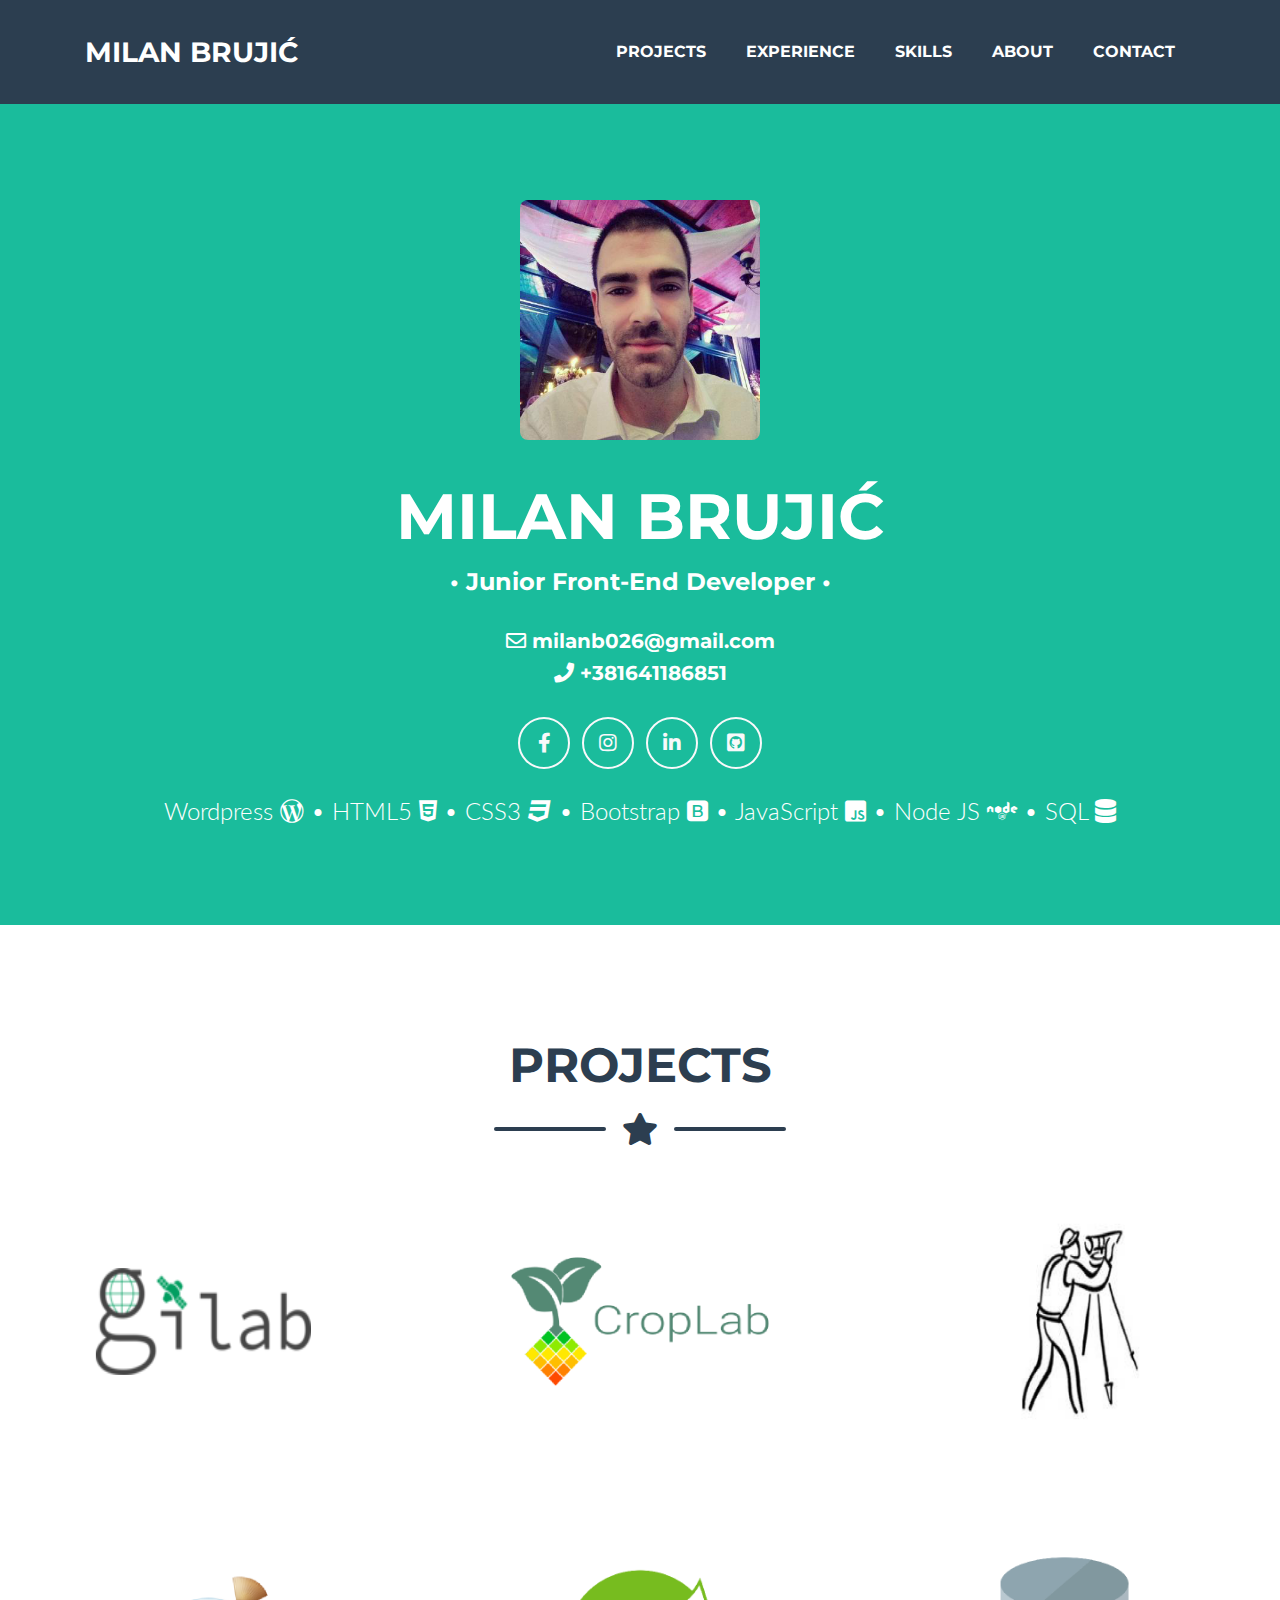
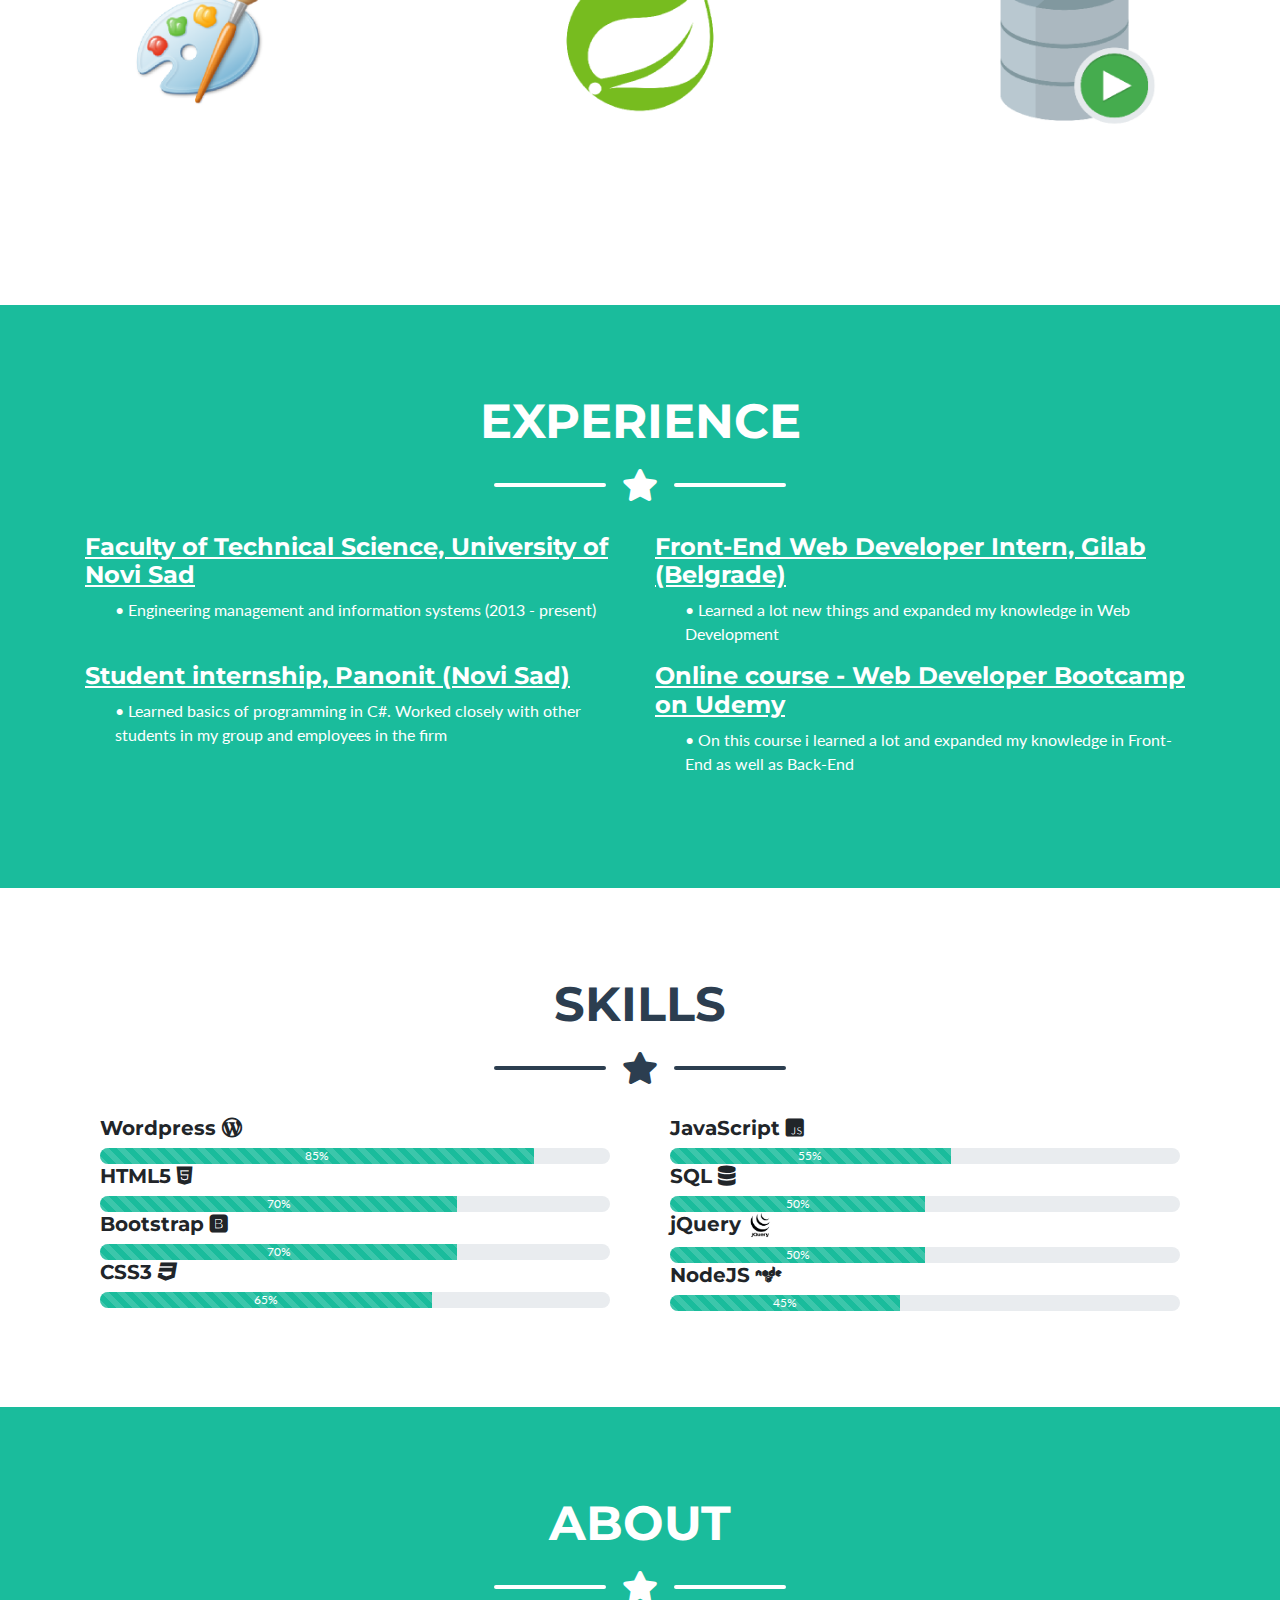
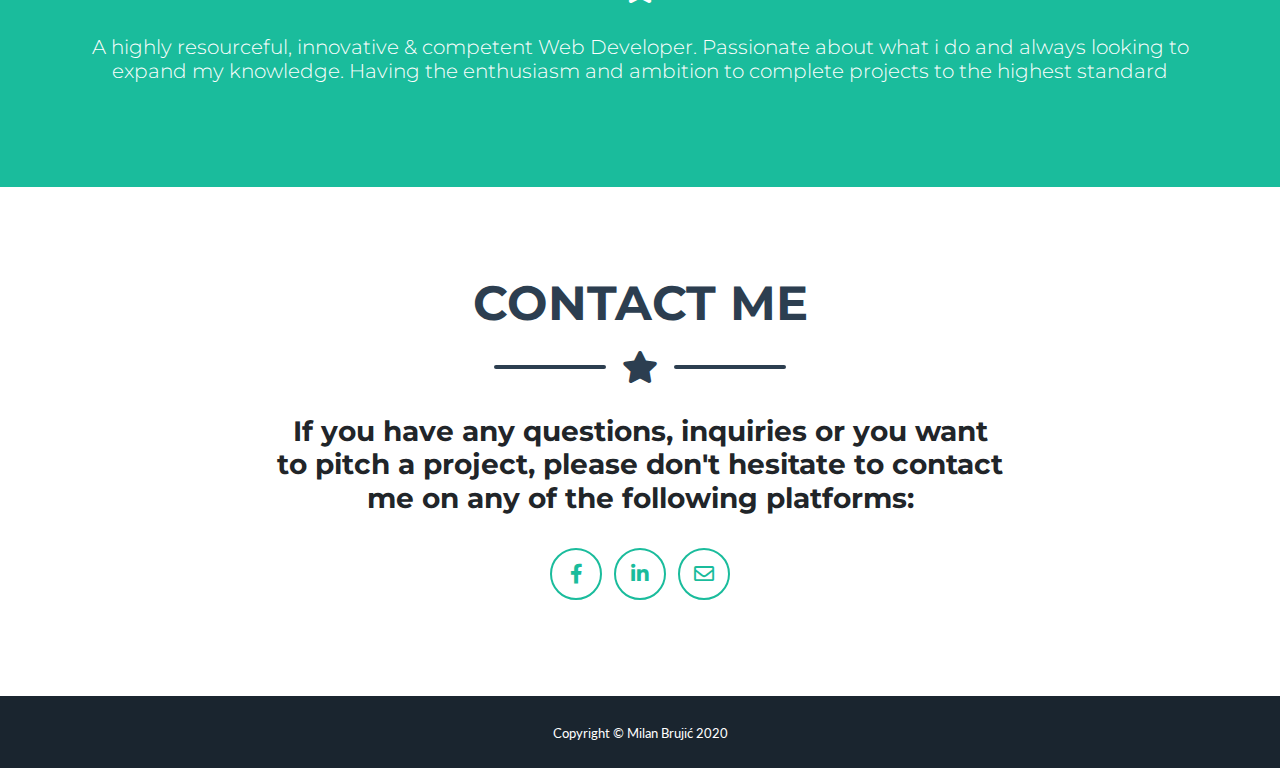
<file: index.html>
<!DOCTYPE html>
<html lang="en">

<head>

  <meta charset="utf-8">
  <meta name="viewport" content="width=device-width, initial-scale=1, shrink-to-fit=no">
  <meta name="description" content="Freelancer CV Milan Brujic">
  <meta name="author" content="Milan Brujić">
  <meta name="revisit-after" content="2 days">
  <meta name="robots" content="index,follow">
  <meta name="keywords"
    content="Freelancer, Freelancer Serbia, Front-End Developer, Frilenser Srbija, Junior Front-End Developer, Milan Brujić">
  <meta http-equiv="X-UA-Compatible" content="IE=7">
  <meta http-equiv="X-UA-Compatible" content="ie=edge">
  <meta property="og:image" content="https://MilanBrujic.github.io/logo.png">
  <meta property="og:image:type" content="image/png">
  <meta property="og:image:width" content="260">
  <meta property="og:image:height" content="260">
  <meta name="google-site-verification" content="mpJbLlCjZJVw_4vqIdKT2fJv0-cBDg9hPu5cdM8u38A" />

  <link rel="shortcut icon" href="/favicon.ico" type="image/x-icon">
  <link rel="icon" href="/favicon.ico" type="image/x-icon">

  <title>Milan Brujić</title>

  <!-- Custom fonts for this theme -->
  <link href="vendor/fontawesome-free/css/all.min.css" rel="stylesheet" type="text/css">
  <link href="https://fonts.googleapis.com/css?family=Montserrat:400,700" rel="stylesheet" type="text/css">
  <link href="https://fonts.googleapis.com/css?family=Lato:400,700,400italic,700italic" rel="stylesheet"
    type="text/css">

  <link rel="stylesheet" href="https://maxcdn.bootstrapcdn.com/bootstrap/4.4.1/css/bootstrap.min.css">
  <script src="https://ajax.googleapis.com/ajax/libs/jquery/3.4.1/jquery.min.js"></script>
  <script src="https://cdnjs.cloudflare.com/ajax/libs/popper.js/1.16.0/umd/popper.min.js"></script>
  <script src="https://maxcdn.bootstrapcdn.com/bootstrap/4.4.1/js/bootstrap.min.js"></script>

  <!-- Theme CSS -->
  <link href="css/freelancer.min.css" rel="stylesheet">


</head>
<!-- <div class="preloader"></div> -->

<body id="page-top">

  <!-- Navigation -->
  <nav class="navbar navbar-expand-lg bg-secondary text-uppercase fixed-top" id="mainNav">
    <div class="container">
      <a class="navbar-brand js-scroll-trigger" href="#page-top">Milan Brujić</a>
      <button class="navbar-toggler navbar-toggler-right text-uppercase font-weight-bold bg-primary text-white rounded"
        type="button" data-toggle="collapse" data-target="#navbarResponsive" aria-controls="navbarResponsive"
        aria-expanded="false" aria-label="Toggle navigation">
        Menu
        <i class="fas fa-bars"></i>
      </button>
      <div class="collapse navbar-collapse" id="navbarResponsive">
        <ul class="navbar-nav ml-auto">
          <li class="nav-item mx-0 mx-lg-1">
            <a class="nav-link py-3 px-0 px-lg-3 rounded js-scroll-trigger" href="#portfolio">Projects</a>
          </li>
          <li class="nav-item mx-0 mx-lg-1">
            <a class="nav-link py-3 px-0 px-lg-3 rounded js-scroll-trigger" href="#experience">Experience</a>
          </li>
          <li class="nav-item mx-0 mx-lg-1">
            <a class="nav-link py-3 px-0 px-lg-3 rounded js-scroll-trigger" href="#skills">Skills</a>
          </li>
          <li class="nav-item mx-0 mx-lg-1">
            <a class="nav-link py-3 px-0 px-lg-3 rounded js-scroll-trigger" href="#about">About</a>
          </li>
          <li class="nav-item mx-0 mx-lg-1">
            <a class="nav-link py-3 px-0 px-lg-3 rounded js-scroll-trigger" href="#contact">Contact</a>
          </li>
        </ul>
      </div>
    </div>
  </nav>

  <!-- Masthead -->
  <header class="masthead bg-primary text-white text-center">
    <div class="container d-flex align-items-center flex-column">

      <!-- Masthead Avatar Image -->
      <img class="masthead-avatar mb-5 rounded" src="img/milan.png" alt="Milan Brujić">

      <!-- Masthead Heading -->
      <h1 class="masthead-heading text-uppercase mb-0">Milan Brujić</h1><br>
      <h4>&#8226; Junior Front-End Developer &#8226;</h4><br>

      <h5><a href="mailto:milanb026@gmail.com"><i class="far fa-envelope"></i> milanb026@gmail.com</a></h5>
      <h5><a href="tel:+381641186851"><i class="fas fa-phone"></i> +381641186851</a></h5><br>

      <div class="row">

        <!-- Footer Social Icons -->
        <div class="col">
          <a class="btn btn-outline-light btn-social mx-1" target="#blank" href="https://www.facebook.com/milanbrujic">
            <i class="fab fa-fw fa-facebook-f"></i>
          </a>
          <a class="btn btn-outline-light btn-social mx-1" target="#blank" href="https://www.instagram.com/brujo0o/">
            <i class="fab fa-instagram"></i>
          </a>
          <a class="btn btn-outline-light btn-social mx-1" target="#blank"
            href="https://www.linkedin.com/in/milanbruji%C4%87/">
            <i class="fab fa-fw fa-linkedin-in"></i>
          </a>
          <a class="btn btn-outline-light btn-social mx-1" target="#blank" href="https://github.com/MilanBrujic/">
            <i class="fab fa-github-square"></i>
          </a>
        </div>

      </div><br>



      <!-- Icon Divider -->
      <!-- <div class="divider-custom divider-light">
        <div class="divider-custom-line"></div>
        <div class="divider-custom-icon">
          <i class="fas fa-star"></i>
        </div>
        <div class="divider-custom-line"></div>
      </div> -->

      <!-- Masthead Subheading -->
      <p class="masthead-subheading font-weight-light mb-0">Wordpress <i class="fab fa-wordpress-simple"></i> &#8226;
        HTML5 <i class="fab fa-html5"></i> &#8226; CSS3 <i class="fab fa-css3"></i> &#8226; Bootstrap <i
          class="fab fa-bootstrap"></i>
        &#8226; JavaScript <i class="fab fa-js-square"></i> &#8226; Node JS <i class="fab fa-node"></i> &#8226; SQL <i
          class="fas fa-database"></i></p>

    </div>
  </header>

  <!-- Portfolio Section -->
  <section class="page-section portfolio" id="portfolio">
    <row class="container">

      <!-- Portfolio Section Heading -->
      <h2 class="page-section-heading text-center text-uppercase text-secondary mb-0">Projects</h2>

      <!-- Icon Divider -->
      <div class="divider-custom">
        <div class="divider-custom-line"></div>
        <div class="divider-custom-icon">
          <i class="fas fa-star"></i>
        </div>
        <div class="divider-custom-line"></div>
      </div>

      <!-- Portfolio Grid Items -->
      <div class="row">

        <!-- Portfolio Item 1 -->
        <div class="col-md-6 col-lg-4">
          <div class="portfolio-item mx-auto" data-toggle="modal" data-target="#portfolioModal1">
            <div class="portfolio-item-caption d-flex align-items-center justify-content-center h-100 w-100">
              <div class="portfolio-item-caption-content text-center text-white">
                <i class="fas fa-satellite-dish fa-3x"></i><br><br>
                <i class="fab fa-wordpress-simple"></i>
              </div>
            </div>
            <img class="img-fluid" src="img/portfolio/gilab.svg" alt="gilab">
          </div>
        </div>

        <!-- Portfolio Item 2 -->
        <div class="col-md-6 col-lg-4">
          <div class="portfolio-item mx-auto" data-toggle="modal" data-target="#portfolioModal2">
            <div class="portfolio-item-caption d-flex align-items-center justify-content-center h-100 w-100">
              <div class="portfolio-item-caption-content text-center text-white">
                <i class="fas fa-seedling fa-3x"></i><br><br>
                <i class="fab fa-wordpress-simple"></i>
              </div>
            </div>
            <img class="img-fluid" src="img/portfolio/croplab.png" alt="croplab">
          </div>
        </div>

        <!-- Portfolio Item 3 -->
        <div class="col-md-6 col-lg-4">
          <div class="portfolio-item mx-auto" data-toggle="modal" data-target="#portfolioModal3">
            <div class="portfolio-item-caption d-flex align-items-center justify-content-center h-100 w-100">
              <div class="portfolio-item-caption-content text-center text-white">
                <i class="fas fa-ruler-combined fa-3x"></i><br><br>
                <i class="fab fa-bootstrap"></i>
              </div>
            </div>
            <img class="img-fluid" src="img/portfolio/geosever2.png" alt="Geo-Sever">
          </div>
        </div>

      </div>
      <div class="row">
        <!-- Portfolio Item 4 -->
        <div class="col-md-6 col-lg-4">
          <div class="portfolio-item mx-auto" data-toggle="modal" data-target="#portfolioModal4">
            <div class="portfolio-item-caption d-flex align-items-center justify-content-center h-100 w-100">
              <div class="portfolio-item-caption-content text-center text-white">College Project<br><br>
                <i class="fas fa-palette fa-3x"></i><br><br>
                <i class="fab fa-java fa-2x"></i>
              </div>
            </div>
            <img class="img-fluid" src="img/portfolio/paint.png" alt="">
          </div>
        </div>

        <!-- Portfolio Item 5 -->
        <div class="col-md-6 col-lg-4">
          <div class="portfolio-item mx-auto" data-toggle="modal" data-target="#portfolioModal5">
            <div class="portfolio-item-caption d-flex align-items-center justify-content-center h-100 w-100">
              <div class="portfolio-item-caption-content text-center text-white">College Project<br><br>
                <i class="fas fa-leaf fa-3x"></i><br><br>
                <i class="fab fa-angular fa-2x"></i>
              </div>
            </div>
            <img class="img-fluid" src="img/portfolio/sts.png" alt="">
          </div>
        </div>

        <!-- Portfolio Item 6 -->
        <div class="col-md-6 col-lg-4">
          <div class="portfolio-item mx-auto" data-toggle="modal" data-target="#portfolioModal6">
            <div class="portfolio-item-caption d-flex align-items-center justify-content-center h-100 w-100">
              <div class="portfolio-item-caption-content text-center text-white">College Project<br><br>
                <i class="fas fa-database fa-3x"></i></i><br><br>
                <i class="fas fa-server fa-2x"></i>
              </div>
            </div>
            <img class="img-fluid" src="img/portfolio/oracle.png" alt="">
          </div>
        </div>

      </div>

      </div>
  </section>

  <section class="page-section bg-primary text-white mb-0" id="experience">
    <div class="container">
      <h2 class="page-section-heading text-center text-uppercase text-white">Experience</h2>

      <div class="divider-custom divider-light">
        <div class="divider-custom-line"></div>
        <div class="divider-custom-icon">
          <i class="fas fa-star"></i>
        </div>
        <div class="divider-custom-line"></div>
      </div>

      <div class="row">
        <div class="col-lg-6">
          <h4><u>Faculty of Technical Science, University of Novi Sad</u></h4>
          <p style="padding-left: 30px;">&#8226; Engineering management and information systems (2013 - present)</p><br>
          <h4><u>Student internship, Panonit (Novi Sad)</u></h4>
          <p style="padding-left: 30px;">&#8226; Learned
            basics of programming in C#. Worked closely with other students in my
            group and employees in the firm</p>

        </div>
        <div class="col-lg-6">
          <h4><u>Front-End Web Developer Intern, Gilab (Belgrade)</u></h4>
          <p style="padding-left: 30px;">&#8226; Learned a lot new things and expanded my knowledge in Web Development
          </p>
          <h4><u>Online course - <a href="https://www.udemy.com/course/the-web-developer-bootcamp/">Web Developer
                Bootcamp on Udemy</a></u></h4>
          <p style="padding-left: 30px;">&#8226; On this <a
              href="https://www.udemy.com/course/the-web-developer-bootcamp/">course</a> i learned a lot and expanded my
            knowledge in Front-End
            as well as Back-End</p>


        </div>

      </div>

    </div>


  </section>

  <section class="page-section" id="skills">
    <div class="container">

      <!-- Contact Section Heading -->
      <h2 class="page-section-heading text-center text-uppercase text-secondary mb-0" id="skills">Skills</h2>

      <!-- Icon Divider -->
      <div class="divider-custom">
        <div class="divider-custom-line"></div>
        <div class="divider-custom-icon">
          <i class="fas fa-star"></i>
        </div>
        <div class="divider-custom-line"></div>
      </div>
      <div class="row">
        <div class="col-6">
          <div class="container">
            <h5>Wordpress <i class="fab fa-wordpress-simple"></i></h5>
            <div class="progress">
              <div class="progress-bar progress-bar-striped progress-bar-animated" style="width:85%">85%</div>
            </div>
          </div>
          <div class="container">
            <h5>HTML5 <i class="fab fa-html5"></i></h5>
            <div class="progress">
              <div class="progress-bar progress-bar-striped progress-bar-animated" style="width:70%">70%</div>
            </div>
          </div>
          <div class="container">
            <h5>Bootstrap <i class="fab fa-bootstrap"></i></h5>
            <div class="progress">
              <div class="progress-bar progress-bar-striped progress-bar-animated" style="width:70%">70%</div>
            </div>
          </div>
          <div class="container">
            <h5>CSS3 <i class="fab fa-css3"></i></h5>
            <div class="progress">
              <div class="progress-bar progress-bar-striped progress-bar-animated" style="width:65%">65%</div>
            </div>
          </div>
        </div>
        <div class="col-6">
          <div class="container">
            <h5>JavaScript <i class="fab fa-js-square"></i></h5>
            <div class="progress">
              <div class="progress-bar progress-bar-striped progress-bar-animated" style="width:55%">55%</div>
            </div>
          </div>
          <div class="container">
            <h5>SQL <i class="fas fa-database"></i></h5>
            <div class="progress">
              <div class="progress-bar progress-bar-striped progress-bar-animated" style="width:50%">50%</div>
            </div>
          </div>
          <div class="container">
            <h5>jQuery <img src="img/jquery.png" width="26px" alt="jquery"></h5>
            <div class="progress">
              <div class="progress-bar progress-bar-striped progress-bar-animated" style="width:50%">50%</div>
            </div>
          </div>

          <div class="container">
            <h5>NodeJS <i class="fab fa-node"></i></h5>
            <div class="progress">
              <div class="progress-bar progress-bar-striped progress-bar-animated" style="width:45%">45%</div>
            </div>
          </div>

        </div>
      </div>



    </div>
  </section>

  <!-- About Section -->
  <section class="page-section bg-primary text-white mb-0" id="about">
    <div class="container">

      <!-- About Section Heading -->
      <h2 class="page-section-heading text-center text-uppercase text-white">About</h2>

      <!-- Icon Divider -->
      <div class="divider-custom divider-light">
        <div class="divider-custom-line"></div>
        <div class="divider-custom-icon">
          <i class="fas fa-star"></i>
        </div>
        <div class="divider-custom-line"></div>
      </div>

      <!-- About Section Content -->
      <div class="row">
        <div class="col ml-auto text-center">
          <h4 class="lead">A highly resourceful, innovative & competent Web Developer. Passionate about what i do and
            always looking
            to expand my knowledge. Having the enthusiasm and ambition to complete projects to the highest standard</h4>
        </div>
      </div>
    </div>
  </section>

  <!-- Contact Section -->
  <section class="page-section" id="contact">
    <div class="container">

      <!-- Contact Section Heading -->
      <h2 class="page-section-heading text-center text-uppercase text-secondary mb-0">Contact Me</h2>

      <!-- Icon Divider -->
      <div class="divider-custom">
        <div class="divider-custom-line"></div>
        <div class="divider-custom-icon">
          <i class="fas fa-star"></i>
        </div>
        <div class="divider-custom-line"></div>
      </div>

      <!-- Contact Section Form -->
      <div class="row">
        <div class="col-lg-8 mx-auto">
          <h3 class="text-center">If you have any questions, inquiries or you want to pitch a project, please don't hesitate to contact me on any of
            the following platforms:</h3><br>
          <div class="col text-center">
            <a class="btn btn-outline-primary btn-social mx-1" target="#blank"
              href="https://www.facebook.com/milanbrujic">
              <i class="fab fa-fw fa-facebook-f"></i>
            </a>
            <a class="btn btn-outline-primary btn-social mx-1" target="#blank"
              href="https://www.linkedin.com/in/milanbruji%C4%87/">
              <i class="fab fa-fw fa-linkedin-in"></i>
            </a>

            <a class="btn btn-outline-primary btn-social mx-1" target="#blank" href="mailto:milanb026@gmail.com">
              <i class="far fa-envelope"></i>
            </a>
            <!-- To configure the contact form email address, go to mail/contact_me.php and update the email address in the PHP file on line 19. -->
            <!-- <form name="sentMessage" id="contactForm" novalidate="novalidate">
            <div class="control-group">
              <div class="form-group floating-label-form-group controls mb-0 pb-2">
                <label>Name</label>
                <input class="form-control" id="name" type="text" placeholder="Name" required="required"
                  data-validation-required-message="Please enter your name.">
                <p class="help-block text-danger"></p>
              </div>
            </div>
            <div class="control-group">
              <div class="form-group floating-label-form-group controls mb-0 pb-2">
                <label>Email Address</label>
                <input class="form-control" id="email" type="email" placeholder="Email Address" required="required"
                  data-validation-required-message="Please enter your email address.">
                <p class="help-block text-danger"></p>
              </div>
            </div>
            <div class="control-group">
              <div class="form-group floating-label-form-group controls mb-0 pb-2">
                <label>Phone Number</label>
                <input class="form-control" id="phone" type="tel" placeholder="Phone Number" required="required"
                  data-validation-required-message="Please enter your phone number.">
                <p class="help-block text-danger"></p>
              </div>
            </div>
            <div class="control-group">
              <div class="form-group floating-label-form-group controls mb-0 pb-2">
                <label>Message</label>
                <textarea class="form-control" id="message" rows="5" placeholder="Message" required="required"
                  data-validation-required-message="Please enter a message."></textarea>
                <p class="help-block text-danger"></p>
              </div>
            </div>
            <br>
            <div id="success"></div>
            <div class="form-group">
              <button type="submit" class="btn btn-primary btn-xl" id="sendMessageButton">Send</button>
            </div>
          </form> -->

          </div>
        </div>

      </div>
  </section>


  <!-- <footer class="footer text-center">
    <div class="container">
      <div class="row">


        <div class="col">
          <h4 class="text-uppercase mb-4">Social Links</h4>
          <a class="btn btn-outline-light btn-social mx-1" target="#blank" href="https://www.facebook.com/milanbrujic">
            <i class="fab fa-fw fa-facebook-f"></i>
          </a>
          <a class="btn btn-outline-light btn-social mx-1" target="#blank" href="https://www.instagram.com/brujo0o/">
            <i class="fab fa-instagram"></i>
          </a>
          <a class="btn btn-outline-light btn-social mx-1" target="#blank"
            href="https://www.linkedin.com/in/milanbruji%C4%87/">
            <i class="fab fa-fw fa-linkedin-in"></i>
          </a>
          <a class="btn btn-outline-light btn-social mx-1" target="#blank"
            href="https://github.com/MilanBrujic/">
            <i class="fab fa-github-square"></i>
          </a>
        </div>

      </div>
    </div>
  </footer> -->

  <!-- Copyright Section -->
  <section class="copyright py-4 text-center text-white">
    <div class="container">
      <small>Copyright &copy; Milan Brujić 2020</small>
    </div>
  </section>

  <!-- Scroll to Top Button (Only visible on small and extra-small screen sizes) -->
  <div class="scroll-to-top d-lg position-fixed ">
    <a class="js-scroll-trigger d-block text-center text-white rounded" href="#page-top">
      <i class="fa fa-chevron-up"></i>
    </a>
  </div>

  <!-- Portfolio Modals -->

  <!-- Portfolio Modal 1 -->
  <div class="portfolio-modal modal fade" id="portfolioModal1" tabindex="-1" role="dialog"
    aria-labelledby="portfolioModal1Label" aria-hidden="true">
    <div class="modal-dialog modal-xl" role="document">
      <div class="modal-content">
        <button type="button" class="close" data-dismiss="modal" aria-label="Close">
          <span aria-hidden="true">
            <i class="fas fa-times"></i>
          </span>
        </button>
        <div class="modal-body text-center">
          <div class="container">
            <div class="row justify-content-center">
              <div class="col-lg-8">
                <!-- Portfolio Modal - Title -->
                <h2 class="portfolio-modal-title text-secondary mb-0">GILab</h2>
                <!-- Icon Divider -->
                <div class="divider-custom">
                  <div class="divider-custom-line"></div>
                  <div class="divider-custom-icon">
                    <i class="fas fa-star"></i>
                  </div>
                  <div class="divider-custom-line"></div>
                </div>
                <!-- Portfolio Modal - Image -->
                <img class="img-fluid rounded mb-5" src="img/portfolio/gilab.png" width="550px" alt="gilab">
                <!-- Portfolio Modal - Text -->
                <p class="mb-5">Gilab is a dynamic website desinged and
                  made in Wordpress. It offers a very clean and user friendly UI/UX with smooth scrolling and
                  transitioning. It's also fully responsive with tablet and mobile devices.
                  On this project I expanded my skills in working with Wordpress CMS and had a very pleasant experience
                  in making it.
                </p>
                <a type="button" class="btn btn-primary" href="https://gilab.rs" target="#blank"><i
                    class="fas fa-globe"></i> View Site</a>
                <button class="btn btn-primary" href="#" data-dismiss="modal">
                  <i class="fas fa-times fa-fw"></i>
                  Close Window
                </button>
              </div>
            </div>
          </div>
        </div>
      </div>
    </div>
  </div>

  <!-- Portfolio Modal 2 -->
  <div class="portfolio-modal modal fade" id="portfolioModal2" tabindex="-1" role="dialog"
    aria-labelledby="portfolioModal2Label" aria-hidden="true">
    <div class="modal-dialog modal-xl" role="document">
      <div class="modal-content">
        <button type="button" class="close" data-dismiss="modal" aria-label="Close">
          <span aria-hidden="true">
            <i class="fas fa-times"></i>
          </span>
        </button>
        <div class="modal-body text-center">
          <div class="container">
            <div class="row justify-content-center">
              <div class="col-lg-8">
                <!-- Portfolio Modal - Title -->
                <h2 class="portfolio-modal-title text-secondary mb-0">CropLab</h2>
                <!-- Icon Divider -->
                <div class="divider-custom">
                  <div class="divider-custom-line"></div>
                  <div class="divider-custom-icon">
                    <i class="fas fa-star"></i>
                  </div>
                  <div class="divider-custom-line"></div>
                </div>
                <!-- Portfolio Modal - Image -->
                <img class="img-fluid rounded mb-5" src="img/portfolio/croplab.png" width="550px" alt="CropLab">
                <!-- Portfolio Modal - Text -->
                <p class="mb-5">CropLab is a dynamic website desinged and
                  made in Wordpress. It offers a very clean and user friendly UI/UX with smooth scrolling and
                  transitioning. It's also fully responsive with tablet and mobile devices.
                  On this project I expanded my skills in working with Wordpress CMS and had a very pleasant experience
                  in making it.</p>
                <a type="button" class="btn btn-primary" href="https://croplab.info/" target="#blank"><i
                    class="fas fa-globe"></i> View Site</a>
                <button class="btn btn-primary" href="#" data-dismiss="modal">
                  <i class="fas fa-times fa-fw"></i>
                  Close Window
                </button>
              </div>
            </div>
          </div>
        </div>
      </div>
    </div>
  </div>

  <!-- Portfolio Modal 3 -->
  <div class="portfolio-modal modal fade" id="portfolioModal3" tabindex="-1" role="dialog"
    aria-labelledby="portfolioModal3Label" aria-hidden="true">
    <div class="modal-dialog modal-xl" role="document">
      <div class="modal-content">
        <button type="button" class="close" data-dismiss="modal" aria-label="Close">
          <span aria-hidden="true">
            <i class="fas fa-times"></i>
          </span>
        </button>
        <div class="modal-body text-center">
          <div class="container">
            <div class="row justify-content-center">
              <div class="col-lg-8">
                <!-- Portfolio Modal - Title -->
                <h2 class="portfolio-modal-title text-secondary text-uppercase mb-0">Geo-Sever</h2>
                <!-- Icon Divider -->
                <div class="divider-custom">
                  <div class="divider-custom-line"></div>
                  <div class="divider-custom-icon">
                    <i class="fas fa-star"></i>
                  </div>
                  <div class="divider-custom-line"></div>
                </div>
                <!-- Portfolio Modal - Image -->
                <img class="img-fluid rounded mb-5" src="img/portfolio/geosever2.png" width="550px" alt="">
                <!-- Portfolio Modal - Text -->
                <p class="mb-5">Geo-Sever is a static website desinged and made in Bootstrap 4 using HTML5, CSS3 and a
                  little bit of JavaScript.
                  It offers a very clean and user friendly UI/UX with smooth scrolling and
                  transitioning. It's also fully responsive with tablet and mobile devices.
                  On this project I expanded my skills in working with Bootstrap 4, HTML5 and CSS and had a very
                  pleasant experience
                  in making it.
                </p>
                <a type="button" class="btn btn-primary" href="https://www.geosever.rs" target="#blank"><i
                    class="fas fa-globe"></i> View Site</a>
                <button class="btn btn-primary" href="#" data-dismiss="modal">
                  <i class="fas fa-times fa-fw"></i>
                  Close Window
                </button>
              </div>
            </div>
          </div>
        </div>
      </div>
    </div>
  </div>

  <!-- Portfolio Modal 4 -->
  <div class="portfolio-modal modal fade" id="portfolioModal4" tabindex="-1" role="dialog"
    aria-labelledby="portfolioModal3Label" aria-hidden="true">
    <div class="modal-dialog modal-xl" role="document">
      <div class="modal-content">
        <button type="button" class="close" data-dismiss="modal" aria-label="Close">
          <span aria-hidden="true">
            <i class="fas fa-times"></i>
          </span>
        </button>
        <div class="modal-body text-center">
          <div class="container">
            <div class="row justify-content-center">
              <div class="col-lg-8">
                <!-- Portfolio Modal - Title -->
                <h2 class="portfolio-modal-title text-secondary mb-0">Paint App</h2>
                <!-- Icon Divider -->
                <div class="divider-custom">
                  <div class="divider-custom-line"></div>
                  <div class="divider-custom-icon">
                    <i class="fas fa-star"></i>
                  </div>
                  <div class="divider-custom-line"></div>
                </div>
                <!-- Portfolio Modal - Image -->
                <img class="img-fluid rounded mb-5" src="img/portfolio/paint.png" width="550px" alt="">
                <!-- Portfolio Modal - Text -->
                <p class="mb-5">Next project was creating application using Java Swing (Eclipse). The
                  application was for drawing shapes and lines, creating buttons on
                  JPanel. In this project I learned to implement OOP principles.
                </p>
                <a type="button" class="btn btn-primary" href="https://github.com/MilanBrujic/Draw-and-Paint-App-Java-"
                  target="#blank"><i class="fas fa-globe"></i> View GitHub Repository</a>
                <button class="btn btn-primary" href="#" data-dismiss="modal">
                  <i class="fas fa-times fa-fw"></i>
                  Close Window
                </button>
              </div>
            </div>
          </div>
        </div>
      </div>
    </div>
  </div>

  <!-- Portfolio Modal 5 -->
  <div class="portfolio-modal modal fade" id="portfolioModal5" tabindex="-1" role="dialog"
    aria-labelledby="portfolioModal3Label" aria-hidden="true">
    <div class="modal-dialog modal-xl" role="document">
      <div class="modal-content">
        <button type="button" class="close" data-dismiss="modal" aria-label="Close">
          <span aria-hidden="true">
            <i class="fas fa-times"></i>
          </span>
        </button>
        <div class="modal-body text-center">
          <div class="container">
            <div class="row justify-content-center">
              <div class="col-lg-8">
                <!-- Portfolio Modal - Title -->
                <h2 class="portfolio-modal-title text-secondary text-uppercase mb-0">STS App</h2>
                <!-- Icon Divider -->
                <div class="divider-custom">
                  <div class="divider-custom-line"></div>
                  <div class="divider-custom-icon">
                    <i class="fas fa-star"></i>
                  </div>
                  <div class="divider-custom-line"></div>
                </div>
                <!-- Portfolio Modal - Image -->
                <img class="img-fluid rounded mb-5" src="img/portfolio/sts.png" width="550px" alt="">
                <!-- Portfolio Modal - Text -->
                <p class="mb-5">Creating web application in Spring Tool Suite. Back-end was done in
                  Java and PostgreSQL where we made (DDL) fictional football teams,
                  players etc. This application communicates with database and do a
                  basic CRUD operations. Front-end was done in AngularJS.
                </p>
                <a type="button" class="btn btn-primary" href="https://github.com/MilanBrujic/Spring-Tool-Suite-App"
                  target="#blank"><i class="fas fa-globe"></i> View GitHub Repository</a>
                <button class="btn btn-primary" href="#" data-dismiss="modal">
                  <i class="fas fa-times fa-fw"></i>
                  Close Window
                </button>
              </div>
            </div>
          </div>
        </div>
      </div>
    </div>
  </div>

  <!-- Portfolio Modal 6 -->
  <div class="portfolio-modal modal fade" id="portfolioModal6" tabindex="-1" role="dialog"
    aria-labelledby="portfolioModal3Label" aria-hidden="true">
    <div class="modal-dialog modal-xl" role="document">
      <div class="modal-content">
        <button type="button" class="close" data-dismiss="modal" aria-label="Close">
          <span aria-hidden="true">
            <i class="fas fa-times"></i>
          </span>
        </button>
        <div class="modal-body text-center">
          <div class="container">
            <div class="row justify-content-center">
              <div class="col-lg-8">
                <!-- Portfolio Modal - Title -->
                <h2 class="portfolio-modal-title text-secondary text-uppercase mb-0">Relation Database Project</h2>
                <!-- Icon Divider -->
                <div class="divider-custom">
                  <div class="divider-custom-line"></div>
                  <div class="divider-custom-icon">
                    <i class="fas fa-star"></i>
                  </div>
                  <div class="divider-custom-line"></div>
                </div>
                <!-- Portfolio Modal - Image -->
                <img class="img-fluid rounded mb-5" src="img/portfolio/oracle.png" width="550px" alt="">
                <!-- Portfolio Modal - Text -->
                <p class="mb-5">Goal of the project was to project a solution for bakery transport
                  system and create ER diagram with all the entities and convert it to
                  relation database. This project was done in Oracle. Next step was to
                  create procedures, function, triggers and cursors in PL/SQL. We
                  worked in team of 7 people.
                </p>
                <a type="button" class="btn btn-primary" href="https://github.com/MilanBrujic/Relation-database-project"
                  target="#blank"><i class="fas fa-globe"></i> View GitHub Repository</a>
                <button class="btn btn-primary" href="#" data-dismiss="modal">
                  <i class="fas fa-times fa-fw"></i>
                  Close Window
                </button>
              </div>
            </div>
          </div>
        </div>
      </div>
    </div>
  </div>

  <!-- Bootstrap core JavaScript -->
  <script src="vendor/jquery/jquery.min.js"></script>
  <script src="vendor/bootstrap/js/bootstrap.bundle.min.js"></script>

  <!-- Plugin JavaScript -->
  <script src="vendor/jquery-easing/jquery.easing.min.js"></script>

  <!-- Contact Form JavaScript -->
  <script src="js/jqBootstrapValidation.js"></script>
  <script src="js/contact_me.js"></script>

  <!-- Custom scripts for this template -->
  <script src="js/freelancer.min.js"></script>


</body>

</html>
</file>
